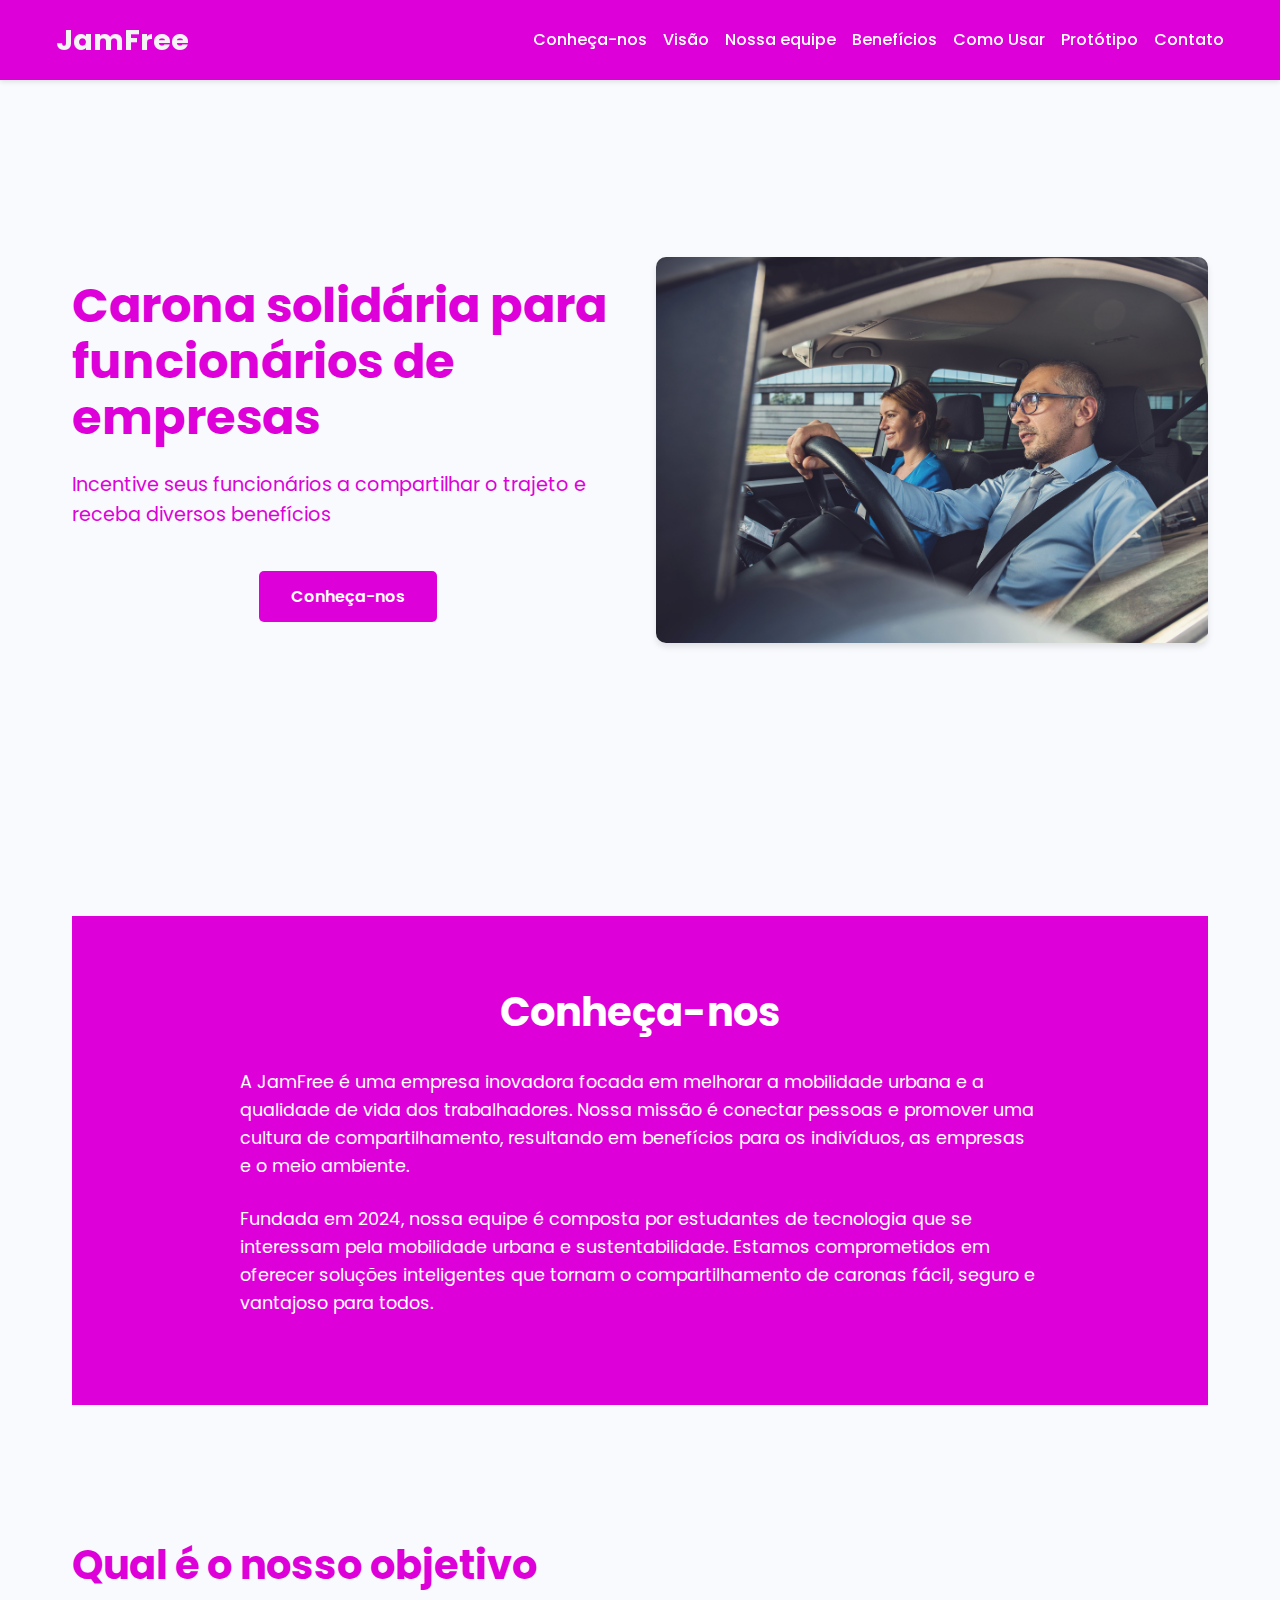
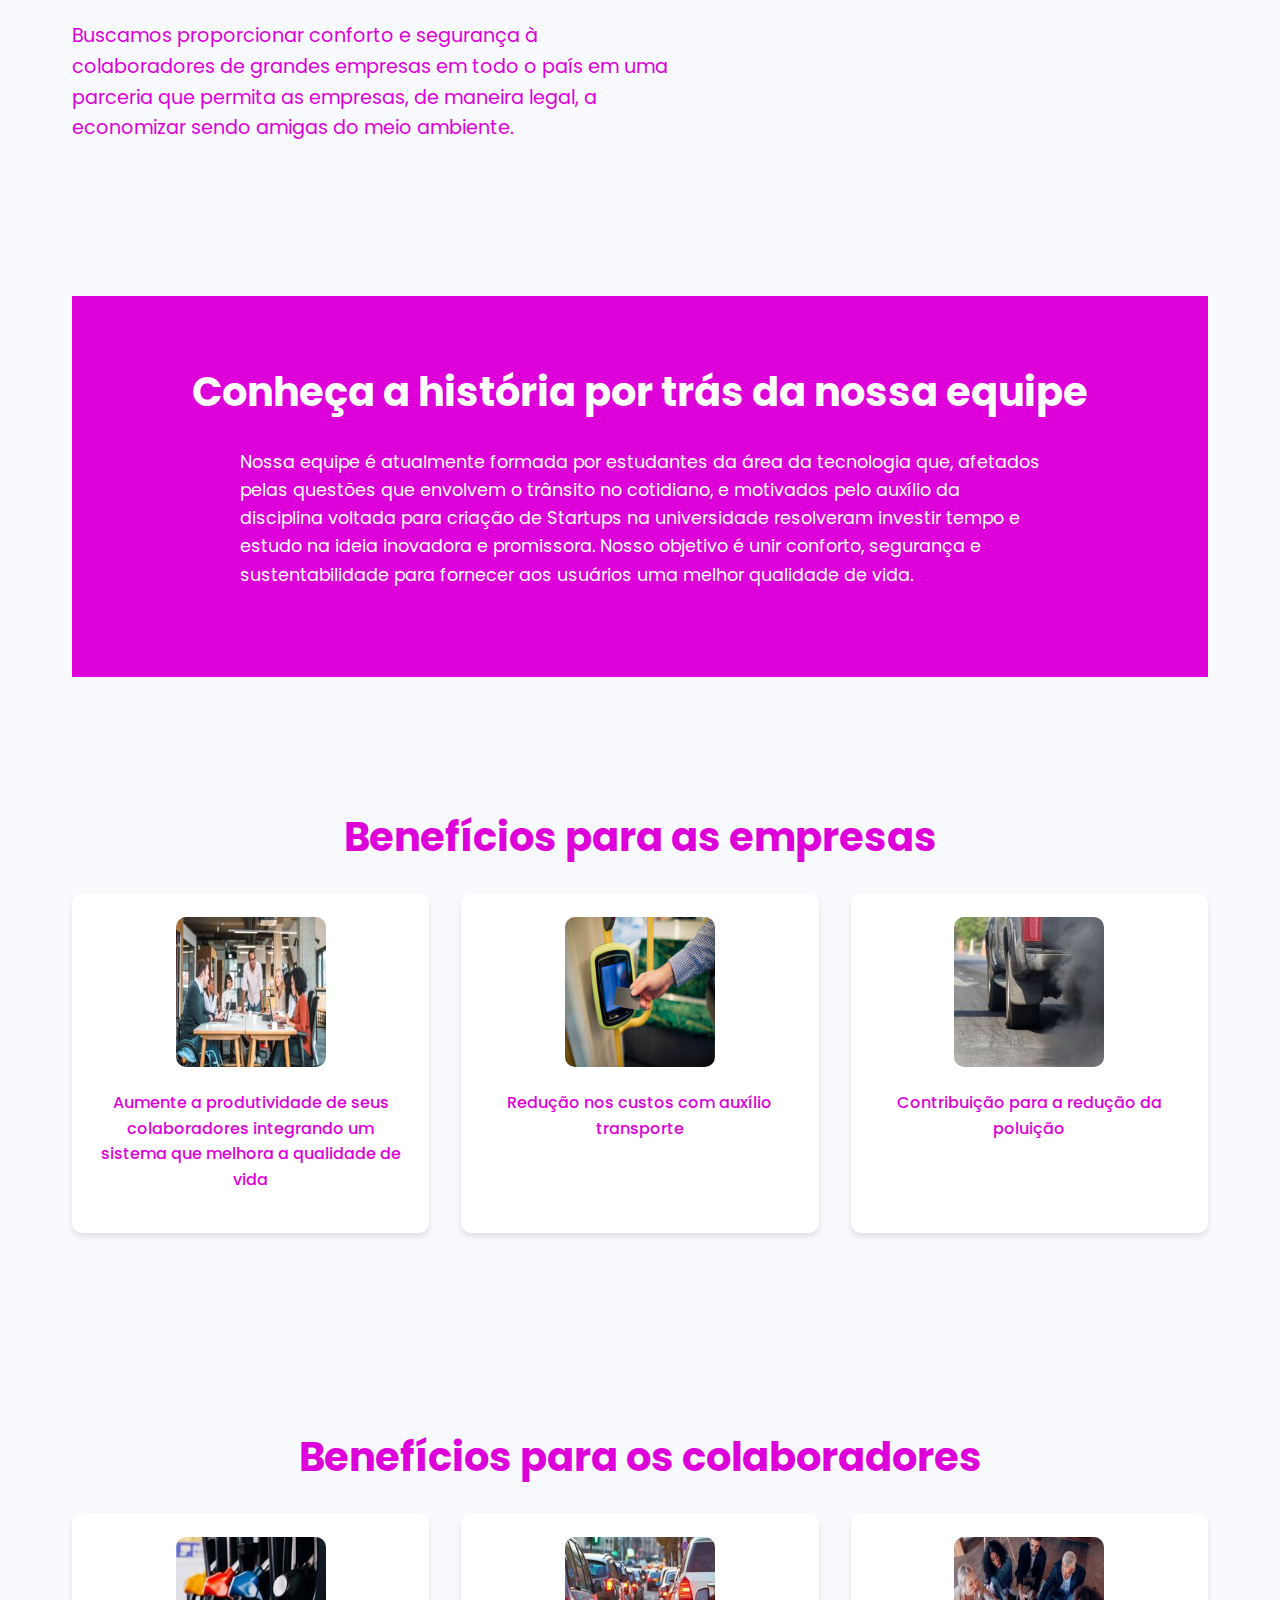
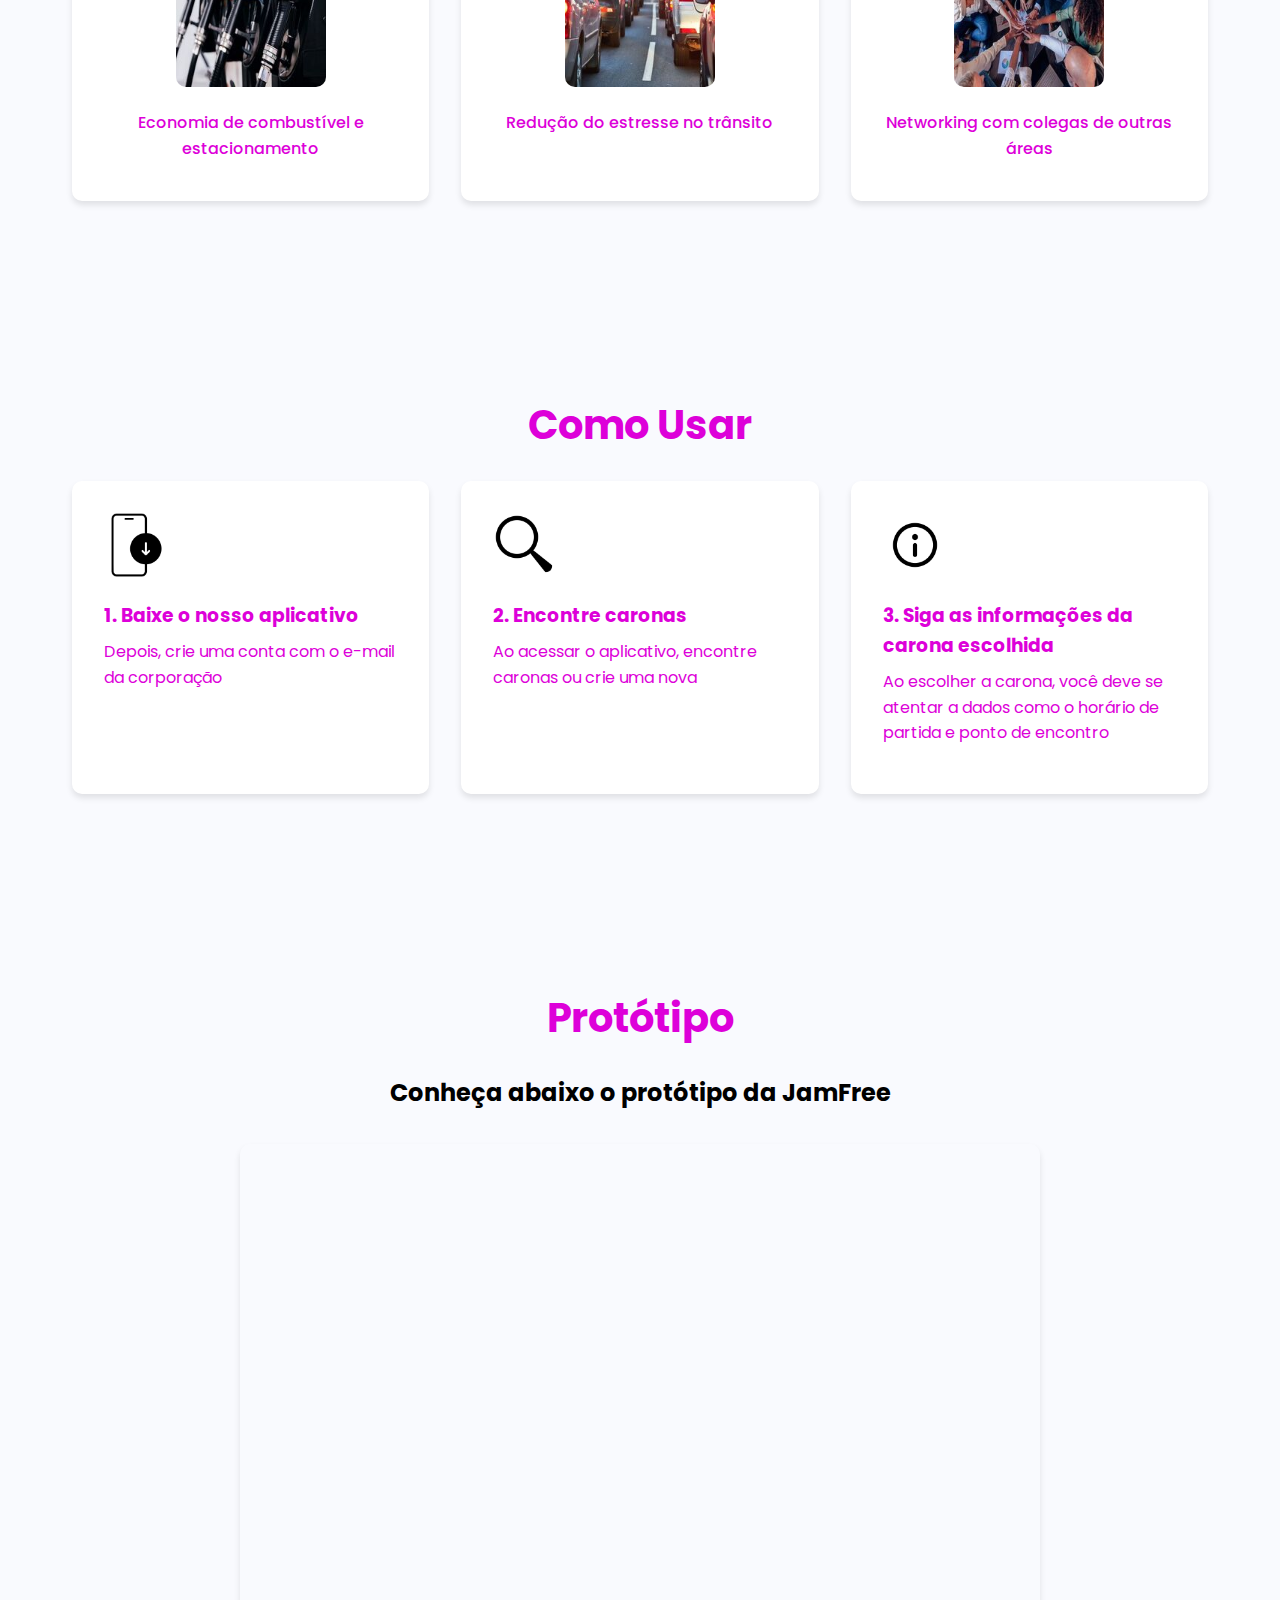
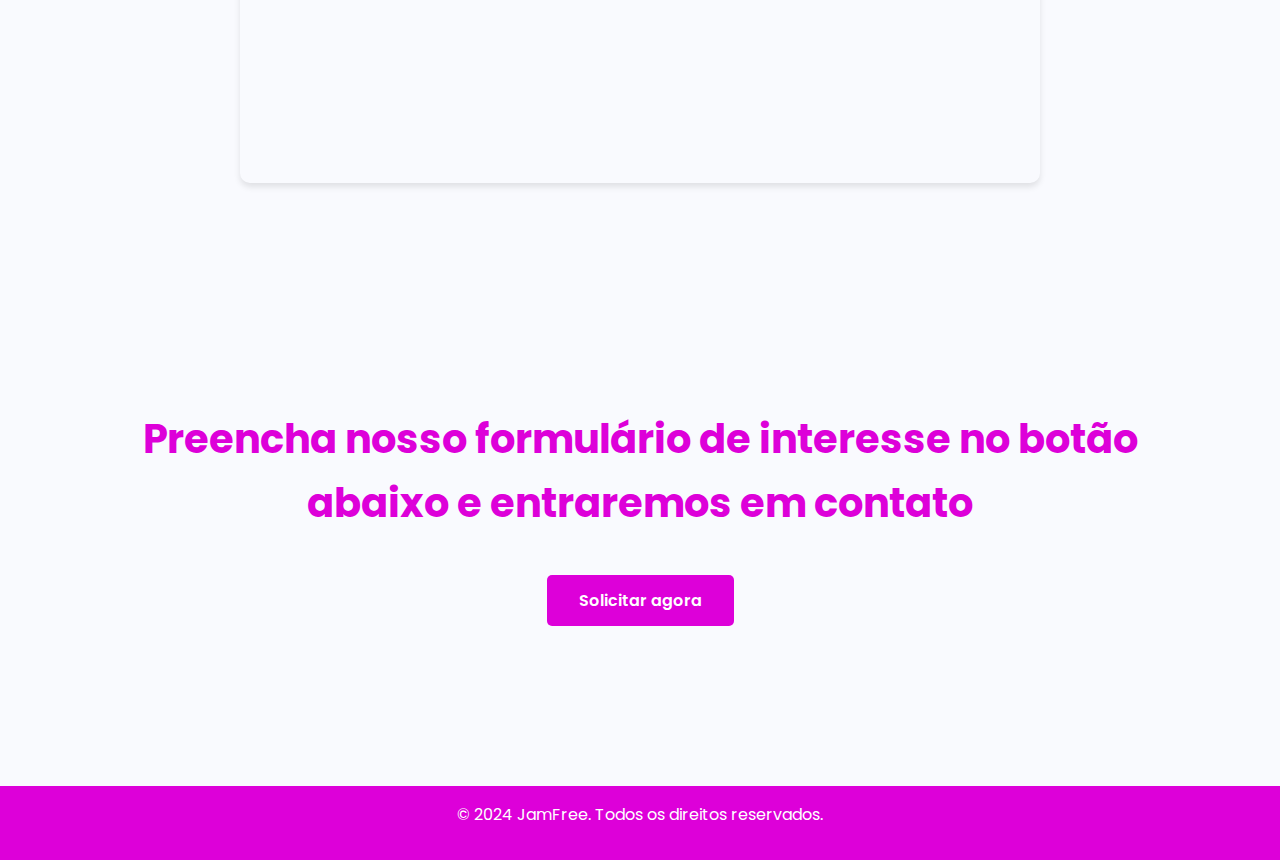
<file: landingpage-startup/index.html>
<!DOCTYPE html>
<html lang="pt-BR">
<head>
    <meta charset="UTF-8">
    <meta name="viewport" content="width=device-width, initial-scale=1.0">
    <title>JamFree - Carona Solidária para Empresas</title>
    <link rel="stylesheet" href="styles.css">
</head>
<body>
    <header>
        <nav>
            <div class="logo">JamFree</div>
            <ul>
                <li><a href="#conheca-nos">Conheça-nos</a></li>
                <li><a href="#visao">Visão</a></li> <!--visao é o segundo-->
                <li><a href="#equipe"> Nossa equipe</a></li><!--equipe é o terceiro-->
                <li><a href="#beneficios">Benefícios</a></li>
                <li><a href="#como-usar">Como Usar</a></li>
                <li><a href="#prototipo">Protótipo</a></li><!--prototipo é o penultimo-->
                <li><a href="#contato">Contato</a></li>
            </ul>
        </nav>
    </header>

    <main>
        <section id="hero">
            <div class="hero-content">
                <h1>Carona solidária para funcionários de empresas</h1>
                <p>Incentive seus funcionários a compartilhar o trajeto e receba diversos benefícios</p>
                <a href="#conheca-nos" class="cta-button">Conheça-nos</a>
            </div>
            <div class="hero-image">
                <img src="images/papocarro.jpg" alt="Pessoas compartilhando carona">
            </div>
        </section>

        <section id="conheca-nos">
            <h2>Conheça-nos</h2>
            <p>A JamFree é uma empresa inovadora focada em melhorar a mobilidade urbana e a qualidade de vida dos trabalhadores. Nossa missão é conectar pessoas e promover uma cultura de compartilhamento, resultando em benefícios para os indivíduos, as empresas e o meio ambiente.</p>
            <p>Fundada em 2024, nossa equipe é composta por estudantes de tecnologia que se interessam pela mobilidade urbana e sustentabilidade. Estamos comprometidos em oferecer soluções inteligentes que tornam o compartilhamento de caronas fácil, seguro e vantajoso para todos.</p>
        </section>

        <section id="visao">
            <h2>Qual é o nosso objetivo</h2>
            <p>Buscamos proporcionar conforto e segurança à colaboradores de grandes empresas em todo o país em uma parceria que permita as empresas, de maneira legal, a economizar sendo amigas do meio ambiente.</p>
        </section>

        <section id="equipe">
            <h2>Conheça a história por trás da nossa equipe</h2>
            <p>Nossa equipe é atualmente formada por estudantes da área da tecnologia que, afetados pelas questões que envolvem o trânsito no cotidiano, e motivados pelo auxílio da disciplina voltada para criação de Startups na universidade resolveram investir tempo e estudo na ideia inovadora e promissora. Nosso objetivo é unir conforto, segurança e sustentabilidade para fornecer aos usuários uma melhor qualidade de vida. </p>
        </section>

        <section id="beneficios">
            <h2>Benefícios para as empresas</h2>
            <div class="bene">
                <div class="ben">
                    <img src="images/produtividade.jpeg" alt="produtividade">
                    <p>Aumente a produtividade de seus colaboradores integrando um sistema que melhora a qualidade de vida</p>
                </div>
                <div class="ben">
                    <img src="images/vr.jpg" alt="custocomtransporte">
                    <p>Redução nos custos com auxílio transporte</p>
                </div>
                <div class="ben">
                    <img src="images/poluicao.jpg" alt="redpoluição">
                    <p>Contribuição para a redução da poluição</p>
                </div>
            </div>
        </section>

        <section id="beneficios">
            <h2>Benefícios para os colaboradores</h2>
            <div class="bene">
                <div class="ben">
                    <img src="images/abastecimento.jpg" alt="Economia">
                    <p>Economia de combustível e estacionamento</p>
                </div>
                <div class="ben">
                    <img src="images/engarrafamento.jpg" alt="Redução de estresse">
                    <p>Redução do estresse no trânsito</p>
                </div>
                <div class="ben">
                    <img src="images/trabequipe.jpg" alt="Networking">
                    <p>Networking com colegas de outras áreas</p>
                </div>
            </div>
        </section>



        <section id="como-usar">
            <h2>Como Usar</h2>
            <div class="steps">
                <div class="step">
                    <img src="images/baixar.png" alt="Ícone de registro">
                    <h3>1. Baixe o nosso aplicativo</h3>
                    <p>Depois, crie uma conta com o e-mail da corporação</p>
                </div>
                <div class="step">
                    <img src="images/pesquise.png" alt="Ícone de busca">
                    <h3>2. Encontre caronas</h3>
                    <p>Ao acessar o aplicativo, encontre caronas ou crie uma nova</p>
                </div>
                <div class="step">
                    <img src="images/info.png" alt="Ícone de economia">
                    <h3>3. Siga as informações da carona escolhida</h3>
                    <p>Ao escolher a carona, você deve se atentar a dados como o horário de partida e ponto de encontro</p>
                </div>
            </div>
        </section>

        <section id="prototipo">
            <h2>Protótipo</h2>
            <h3>Conheça abaixo o protótipo da JamFree</h3>
            <div class="video-container">
            
                <iframe 
                src="https://www.youtube.com/embed/u-SHaMUap0k"  
                    title="JamFree Prototype Demo"
                    frameborder="0" 
                    allow="accelerometer; autoplay; clipboard-write; encrypted-media; gyroscope; picture-in-picture" 
                    allowfullscreen>
                </iframe>
            </div>
        </section>

        <section id="Contato">
            <h2> Preencha nosso formulário de interesse no botão abaixo e entraremos em contato</h2>
            <a href="https://forms.gle/pwybY92UH1x6M8fBA" class="cta-button cta-button-inverse">Solicitar agora</a>
        </section>
    </main>

    <footer>
        <p>&copy; 2024 JamFree. Todos os direitos reservados.</p>
    </footer>
</body>
</html>
</file>
<file: landingpage-startup/styles.css>
@import url("https://fonts.googleapis.com/css2?family=Poppins:wght@400;500;600;700&display=swap");

:root {
  --primary-color: #f4f4f4;
  --primary-color-dark: #dd00d9;
  --secondary-color: #f9fafe;
  --text-color: #333333;
  --white: #ffffff;
  --max-width: 1200px;
}

* {
  margin: 0;
  padding: 0;
  box-sizing: border-box;
  font-family: "Poppins", sans-serif;
}

html {
  font-size: 100%;
  scroll-behavior: smooth;
}

body {
  background-color: var(--secondary-color);
  color: var(--text-color);
  line-height: 1.6;
}

header {
  background-color: #dd00d9;
  box-shadow: 0 2px 5px rgba(0, 0, 0, 0.1);
  position: fixed;
  width: 100%;
  z-index: 1000;
}

nav {
  max-width: var(--max-width);
  margin: auto;
  padding: 1rem;
  height: 80px;
  display: flex;
  align-items: center;
  justify-content: space-between;
}

.logo {
  font-size: 1.8rem;
  font-weight: 700;
  color: var(--primary-color);
}

nav ul {
  display: flex;
  list-style: none;
  gap: 1rem;
}

nav ul li a {
  color: var(--white);
  text-decoration: none;
  font-weight: 500;
  transition: 0.3s;
}

nav ul li a:hover {
  color: var(--primary-color);
}

main {
  max-width: var(--max-width);
  margin: 0 auto;
  padding: 2rem;
}

section {
  margin-bottom: 4rem;
  padding: 4rem 0;
}

h1, h2 {
  color: var(--primary-color-dark);
  margin-bottom: 1.5rem;
}

h1 {
  font-size: 3rem;
  font-weight: 700;
  line-height: 3.5rem;
}

h2 {
  font-size: 2.5rem;
  text-align: center;
}

p {
  margin-bottom: 1rem;
}

#hero {
  display: grid;
  grid-template-columns: 1fr 1fr;
  gap: 2rem;
  align-items: center;
  min-height: calc(100vh - 80px);
  padding-top: 80px;
}

.hero-content {
  display: flex;
  flex-direction: column;
  justify-content: center;
  align-items: flex-start;
  max-width: 600px;
}

.hero-content p {
  color: var(--primary-color-dark);
  font-size: 1.2rem;
  margin-bottom: 1.5rem;
}

.hero-image {
  display: flex;
  justify-content: center;
  align-items: center;
}

.hero-image img {
  max-width: 100%;
  border-radius: 10px;
  box-shadow: 0 4px 6px rgba(0, 0, 0, 0.1);
}

.cta-button {
  display: inline-block;
  padding: 0.8rem 2rem;
  background-color: var(--primary-color-dark);
  color: var(--white);
  border-radius: 5px;
  text-decoration: none;
  font-weight: 600;
  transition: 0.3s;
  margin-top: 1rem;
  align-self: center;
}

.cta-button:hover {
  
  transform: translateY(-2px);
}

#conheca-nos {
  background-color: var(--primary-color-dark);
  color: var(--white);
  padding: 4rem 2rem;
}

#conheca-nos h2 {
  color: var(--white);
}

#conheca-nos p {
  color: var(--white);
  font-size: 1.1rem;
  max-width: 800px;
  margin: 0 auto 1.5rem;
}

#beneficios .bene {
  display: grid;
  grid-template-columns: repeat(auto-fit, minmax(200px, 1fr));
  gap: 2rem;
}

.ben {
  text-align: center;
  background-color: var(--white);
  padding: 1.5rem;
  border-radius: 10px;
  box-shadow: 0 4px 6px rgba(0, 0, 0, 0.1);
  transition: 0.3s;
}

.ben:hover {
  transform: translateY(-5px);
  box-shadow: 0 6px 8px rgba(0, 0, 0, 0.15);
}

.ben img {
  width: 100%;
  max-width: 150px;
  border-radius: 10px;
  margin-bottom: 1rem;
}

.ben p {
  color: var(--primary-color-dark);
  font-weight: 500;
}

#como-usar .steps {
  display: grid;
  grid-template-columns: repeat(auto-fit, minmax(250px, 1fr));
  gap: 2rem;
}

#prototipo h3{
  color: black;
  font-size: 1.5rem;
  text-align: center;
}

.step {
  background-color: var(--white);
  padding: 2rem;
  border-radius: 10px;
  box-shadow: 0 4px 6px rgba(0, 0, 0, 0.1);
  transition: 0.3s;
}

.step:hover {
  transform: translateY(-5px);
  box-shadow: 0 6px 8px rgba(0, 0, 0, 0.15);
}

.step img {
  width: 64px;
  height: 64px;
  margin-bottom: 1rem;
}

.step h3 {
  color: var(--primary-color-dark);
  margin-bottom: 0.5rem;
}

.step p {
  color: var(--primary-color-dark);
}

#contato {
  text-align: center;
  background-color: var(--primary-color-dark);
  color: var(--white);
  padding: 4rem 2rem;
}

#contato h2 {
  color: var(--white);
}

footer {
  background-color: var(--primary-color-dark);
  color: var(--white);
  text-align: center;
  padding: 1rem 0;
}

@media (max-width: 768px) {
  #hero {
    grid-template-columns: 1fr;
  }

  .hero-image {
    order: -1;
  }

  .hero-content {
    align-items: center;
    text-align: center;
  }

  nav ul {
    display: none;
  }
}

.video-container {
  position: relative;
  width: 100%;
  max-width: 800px;
  margin: 2rem auto;
  padding-bottom: 56.25%; /* Proporção 16:9 */
  height: 0;
  overflow: hidden;
  border-radius: 10px;
  box-shadow: 0 4px 6px rgba(0, 0, 0, 0.1);
}

.video-container iframe {
  position: absolute;
  top: 0;
  left: 0;
  width: 100%;
  height: 100%;
  border: none;
}

/* Ajustes de responsividade */
@media (max-width: 850px) {
  .video-container {
      max-width: 95%;
      margin: 1rem auto;
  }
}

#equipe {
  background-color: var(--primary-color-dark);
  color: var(--white);
  padding: 4rem 2rem;
}

#equipe h2 {
  color: var(--white);
}

#equipe p {
  color: var(--white);
  font-size: 1.1rem;
  max-width: 800px;
  margin: 0 auto 1.5rem;
}

#visao {
  display: flex;
  flex-direction: column;
  justify-content: center;
  align-items: flex-start;
  max-width: 600px;
}

#visao p {
  color: var(--primary-color-dark);
  font-size: 1.2rem;
  margin-bottom: 1.5rem;
}

#Contato{
  text-align: center;
}
</file>
